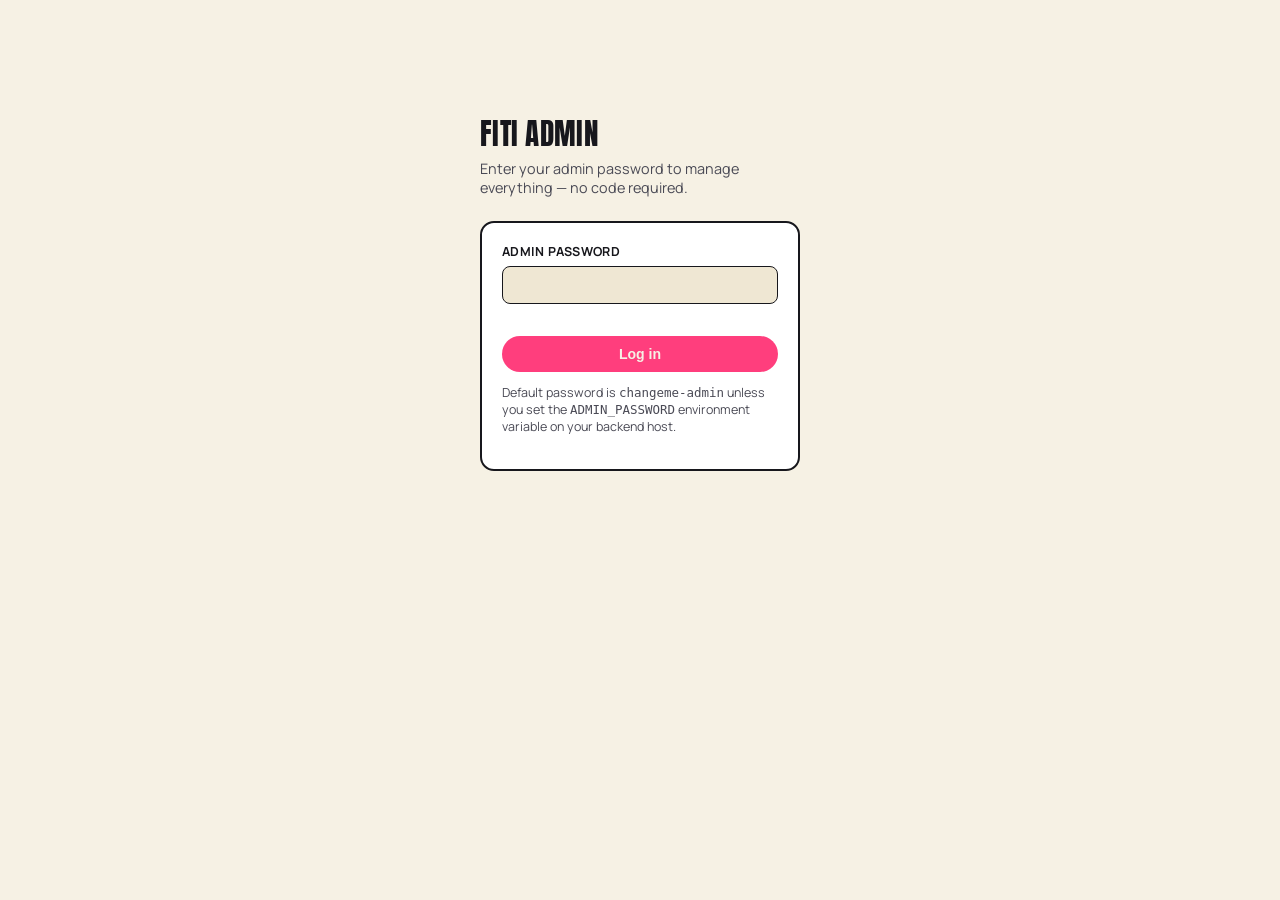
<file: admin.html>
<!DOCTYPE html>
<html lang="en">
<head>
<meta charset="UTF-8" />
<meta name="viewport" content="width=device-width, initial-scale=1.0" />
<title>Fiti Admin</title>
<style>
  @import url('https://fonts.googleapis.com/css2?family=Anton&family=Manrope:wght@400;500;600;700;800&display=swap');
  :root {
    --paper:#F6F1E4; --paper-alt:#EFE7D3; --card:#FFFFFF;
    --ink:#17171C; --ink-soft:#4A4A55;
    --lime:#CFFF3E; --pink:#FF3E7D; --blue:#2F6FFF; --sun:#FFB93D;
  }
  * { box-sizing:border-box; }
  body { margin:0; font-family: 'Manrope', system-ui, sans-serif; background:var(--paper); color:var(--ink); }
  h1, h2 { font-family:'Anton', sans-serif; font-weight:400; text-transform:uppercase; letter-spacing:0.01em; }
  .wrap { max-width:760px; margin:0 auto; padding:32px 20px 80px; }
  h1 { font-size:1.8rem; margin:0 0 4px; }
  h2 { font-size:1.2rem; margin:32px 0 12px; color:var(--pink); }
  .sub { color:var(--ink-soft); font-size:0.9rem; margin:0 0 24px; }
  .card { background:var(--card); border:2px solid var(--ink); border-radius:14px; padding:20px; margin-bottom:16px; }
  label { display:block; font-size:0.78rem; font-weight:700; color:var(--ink); margin-bottom:6px; text-transform:uppercase; letter-spacing:0.03em; }
  input, select { width:100%; background:var(--paper-alt); border:1.5px solid var(--ink); border-radius:8px; padding:10px 12px; color:var(--ink); font-size:0.92rem; margin-bottom:14px; }
  input:focus, select:focus { border-color:var(--blue); outline:none; }
  button { border:none; border-radius:999px; padding:10px 20px; font-weight:700; font-size:0.88rem; cursor:pointer; }
  .btn-primary { background:var(--pink); color:var(--paper); }
  .btn-gold { background:var(--sun); color:var(--ink); }
  .btn-ghost { background:transparent; border:2px solid var(--ink); color:var(--ink); }
  .btn-sm { padding:6px 14px; font-size:0.8rem; }
  .row { display:flex; gap:10px; flex-wrap:wrap; align-items:center; }
  .stat-grid { display:grid; grid-template-columns:repeat(auto-fit, minmax(120px,1fr)); gap:12px; }
  .stat { background:var(--paper-alt); border-radius:10px; padding:14px; text-align:center; }
  .stat .num { font-size:1.5rem; font-weight:800; color:var(--pink); }
  .stat .label { font-size:0.72rem; color:var(--ink-soft); margin-top:4px; }
  table { width:100%; border-collapse:collapse; font-size:0.85rem; }
  th, td { text-align:left; padding:8px 6px; border-bottom:1px solid rgba(23,23,28,0.1); }
  .badge { display:inline-block; padding:2px 8px; border-radius:999px; font-size:0.72rem; font-weight:700; }
  .badge.ok { background:rgba(47,111,255,0.15); color:var(--blue); }
  .badge.banned { background:rgba(255,62,125,0.15); color:var(--pink); }
  .msg { font-size:0.85rem; margin-top:-8px; margin-bottom:12px; min-height:1em; }
  .msg.ok { color:var(--blue); } .msg.err { color:var(--pink); }
  .hidden { display:none !important; }
  #login-screen { max-width:360px; margin:80px auto; }
  .help { font-size:0.78rem; color:var(--ink-soft); margin-top:-10px; margin-bottom:14px; }
</style>
</head>
<body>

<div id="login-screen" class="wrap">
  <h1>Fiti Admin</h1>
  <p class="sub">Enter your admin password to manage everything — no code required.</p>
  <div class="card">
    <label for="admin-password">Admin password</label>
    <input type="password" id="admin-password" />
    <p class="msg err" id="login-error"></p>
    <button class="btn-primary" style="width:100%;" onclick="login()">Log in</button>
    <p class="help" style="margin-top:12px;">Default password is <code>changeme-admin</code> unless you set the <code>ADMIN_PASSWORD</code> environment variable on your backend host.</p>
  </div>
</div>

<div id="dashboard" class="wrap hidden">
  <div class="row" style="justify-content:space-between;">
    <h1>Fiti Admin</h1>
    <button class="btn-ghost btn-sm" onclick="logout()">Log out</button>
  </div>
  <p class="sub">Full control, no code editing needed.</p>

  <h2>Overview</h2>
  <div class="card">
    <div class="stat-grid" id="stats-grid"><p>Loading…</p></div>
  </div>

  <h2>M-Pesa (Safaricom Daraja)</h2>
  <div class="card">
    <p class="help">Get these from your app at developer.safaricom.co.ke. Use "sandbox" while testing, switch to "production" once Safaricom approves your live app and gives you a real paybill/till shortcode.</p>
    <label>Environment</label>
    <select id="daraja_env"><option value="sandbox">Sandbox (testing)</option><option value="production">Production (live)</option></select>
    <label>Consumer Key</label>
    <input id="daraja_consumer_key" placeholder="from your Daraja app" />
    <label>Consumer Secret</label>
    <input id="daraja_consumer_secret" type="password" placeholder="from your Daraja app" />
    <label>Business Shortcode (Paybill/Till)</label>
    <input id="daraja_shortcode" placeholder="e.g. 174379" />
    <label>Passkey</label>
    <input id="daraja_passkey" type="password" placeholder="from your Daraja app" />
    <label>Callback URL</label>
    <input id="daraja_callback_url" placeholder="https://your-backend.onrender.com/mpesa/callback" />
    <p class="help">This must be your live backend's public URL + <code>/mpesa/callback</code> — Safaricom needs to reach it directly, so it won't work with localhost.</p>
    <p class="msg" id="daraja-msg"></p>
    <button class="btn-gold" onclick="saveSettings()">Save M-Pesa settings</button>
  </div>

  <h2>Pricing</h2>
  <div class="card">
    <label>Per-match contact unlock price (KSH)</label>
    <input id="unlock_price_ksh" placeholder="50" />
    <label>Premium — unlock everything price (KSH)</label>
    <input id="premium_price_ksh" placeholder="50" />
    <label>Free Random Connects per day (before Premium is required)</label>
    <input id="daily_free_random_connects" placeholder="3" />
    <p class="msg" id="price-msg"></p>
    <button class="btn-gold" onclick="saveSettings()">Save pricing</button>
  </div>

  <h2>Users</h2>
  <div class="card">
    <table id="users-table"><thead><tr><th>Name</th><th>Email</th><th>Phone</th><th>Status</th><th>Premium</th><th></th></tr></thead><tbody></tbody></table>
  </div>

  <h2>Reports</h2>
  <div class="card">
    <table id="reports-table"><thead><tr><th>Reporter</th><th>Reported</th><th>Reason</th><th>When</th></tr></thead><tbody></tbody></table>
  </div>
</div>

<script>
  // Point this at your deployed Render backend URL once it's live, e.g.:
  // window.FITI_API_BASE = "https://fiti-api.onrender.com";
  window.FITI_API_BASE = "https://fiti-api.onrender.com"; // <-- CHANGE THIS to your real Render URL
</script>
<script>
const API_BASE = window.FITI_API_BASE || "http://localhost:8000";
let adminToken = sessionStorage.getItem("fiti_admin_token") || null;

async function api(path, opts={}) {
  const headers = { "Content-Type":"application/json" };
  if (adminToken) headers["Authorization"] = "Bearer " + adminToken;
  const res = await fetch(API_BASE + path, { method: opts.method||"GET", headers, body: opts.body ? JSON.stringify(opts.body) : undefined });
  if (!res.ok) { const e = await res.json().catch(()=>({})); throw new Error(e.detail || "Request failed"); }
  return res.json();
}

async function login() {
  const password = document.getElementById("admin-password").value;
  document.getElementById("login-error").textContent = "";
  try {
    const result = await api("/admin/login", { method:"POST", body:{ password } });
    adminToken = result.access_token;
    sessionStorage.setItem("fiti_admin_token", adminToken);
    showDashboard();
  } catch (err) {
    document.getElementById("login-error").textContent = err.message;
  }
}
function logout() {
  adminToken = null;
  sessionStorage.removeItem("fiti_admin_token");
  document.getElementById("dashboard").classList.add("hidden");
  document.getElementById("login-screen").classList.remove("hidden");
}

async function showDashboard() {
  document.getElementById("login-screen").classList.add("hidden");
  document.getElementById("dashboard").classList.remove("hidden");
  await Promise.all([loadStats(), loadSettings(), loadUsers(), loadReports()]);
}

async function loadStats() {
  try {
    const s = await api("/admin/stats");
    document.getElementById("stats-grid").innerHTML = `
      <div class="stat"><div class="num">${s.total_users}</div><div class="label">Users</div></div>
      <div class="stat"><div class="num">${s.total_matches}</div><div class="label">Matches</div></div>
      <div class="stat"><div class="num">${s.total_messages}</div><div class="label">Messages</div></div>
      <div class="stat"><div class="num">${s.unlocks_completed}</div><div class="label">Unlocks paid</div></div>
      <div class="stat"><div class="num">KSH ${s.revenue_ksh}</div><div class="label">Unlock revenue</div></div>
      <div class="stat"><div class="num">${s.premium_users}</div><div class="label">Premium users</div></div>
      <div class="stat"><div class="num">KSH ${s.premium_revenue_ksh}</div><div class="label">Premium revenue</div></div>
      <div class="stat"><div class="num">${s.total_reports}</div><div class="label">Reports</div></div>`;
  } catch(err) { document.getElementById("stats-grid").innerHTML = `<p>${err.message}</p>`; }
}

async function loadSettings() {
  try {
    const s = await api("/admin/settings");
    document.getElementById("daraja_env").value = s.daraja_env || "sandbox";
    document.getElementById("daraja_shortcode").value = s.daraja_shortcode || "";
    document.getElementById("daraja_callback_url").value = s.daraja_callback_url || "";
    document.getElementById("unlock_price_ksh").value = s.unlock_price_ksh || "50";
    document.getElementById("premium_price_ksh").value = s.premium_price_ksh || "50";
    document.getElementById("daily_free_random_connects").value = s.daily_free_random_connects || "3";
    // consumer_key/secret/passkey are masked by the API — leave blank, only overwritten if re-entered
    document.getElementById("daraja_consumer_key").placeholder = s.daraja_consumer_key || "from your Daraja app";
  } catch(err) { /* ignore on first load */ }
}

async function saveSettings() {
  const body = {
    daraja_env: document.getElementById("daraja_env").value,
    daraja_consumer_key: document.getElementById("daraja_consumer_key").value || undefined,
    daraja_consumer_secret: document.getElementById("daraja_consumer_secret").value || undefined,
    daraja_shortcode: document.getElementById("daraja_shortcode").value || undefined,
    daraja_passkey: document.getElementById("daraja_passkey").value || undefined,
    daraja_callback_url: document.getElementById("daraja_callback_url").value || undefined,
    unlock_price_ksh: document.getElementById("unlock_price_ksh").value || undefined,
    premium_price_ksh: document.getElementById("premium_price_ksh").value || undefined,
    daily_free_random_connects: document.getElementById("daily_free_random_connects").value || undefined,
  };
  try {
    await api("/admin/settings", { method:"PUT", body });
    document.getElementById("daraja-msg").textContent = "Saved ✓";
    document.getElementById("daraja-msg").className = "msg ok";
    document.getElementById("price-msg").textContent = "Saved ✓";
    document.getElementById("price-msg").className = "msg ok";
    loadSettings();
  } catch(err) {
    document.getElementById("daraja-msg").textContent = err.message;
    document.getElementById("daraja-msg").className = "msg err";
  }
}

async function loadUsers() {
  try {
    const users = await api("/admin/users");
    const tbody = document.querySelector("#users-table tbody");
    tbody.innerHTML = users.map(u => `
      <tr>
        <td>${u.name || "—"}</td>
        <td>${u.email}</td>
        <td>${u.phone || "—"}</td>
        <td><span class="badge ${u.is_banned?'banned':'ok'}">${u.is_banned?'Banned':'Active'}</span></td>
        <td>${u.is_premium ? '<span class="badge ok">★ Premium</span>' : '—'}</td>
        <td><button class="btn-ghost btn-sm" onclick="toggleBan(${u.id}, ${u.is_banned})">${u.is_banned?'Unban':'Ban'}</button></td>
      </tr>`).join("");
  } catch(err) { document.querySelector("#users-table tbody").innerHTML = `<tr><td colspan="6">${err.message}</td></tr>`; }
}

async function toggleBan(userId, isBanned) {
  try {
    await api(`/admin/users/${userId}/${isBanned ? 'unban' : 'ban'}`, { method:"POST" });
    loadUsers();
  } catch(err) { alert(err.message); }
}

async function loadReports() {
  try {
    const reports = await api("/admin/reports");
    const tbody = document.querySelector("#reports-table tbody");
    if (reports.length === 0) { tbody.innerHTML = `<tr><td colspan="4">No reports yet.</td></tr>`; return; }
    tbody.innerHTML = reports.map(r => `
      <tr><td>#${r.reporter_id}</td><td>#${r.reported_id}</td><td>${r.reason}</td><td>${new Date(r.created_at).toLocaleDateString()}</td></tr>`).join("");
  } catch(err) { document.querySelector("#reports-table tbody").innerHTML = `<tr><td colspan="4">${err.message}</td></tr>`; }
}

if (adminToken) { showDashboard().catch(logout); }
</script>
</body>
</html>
</file>
